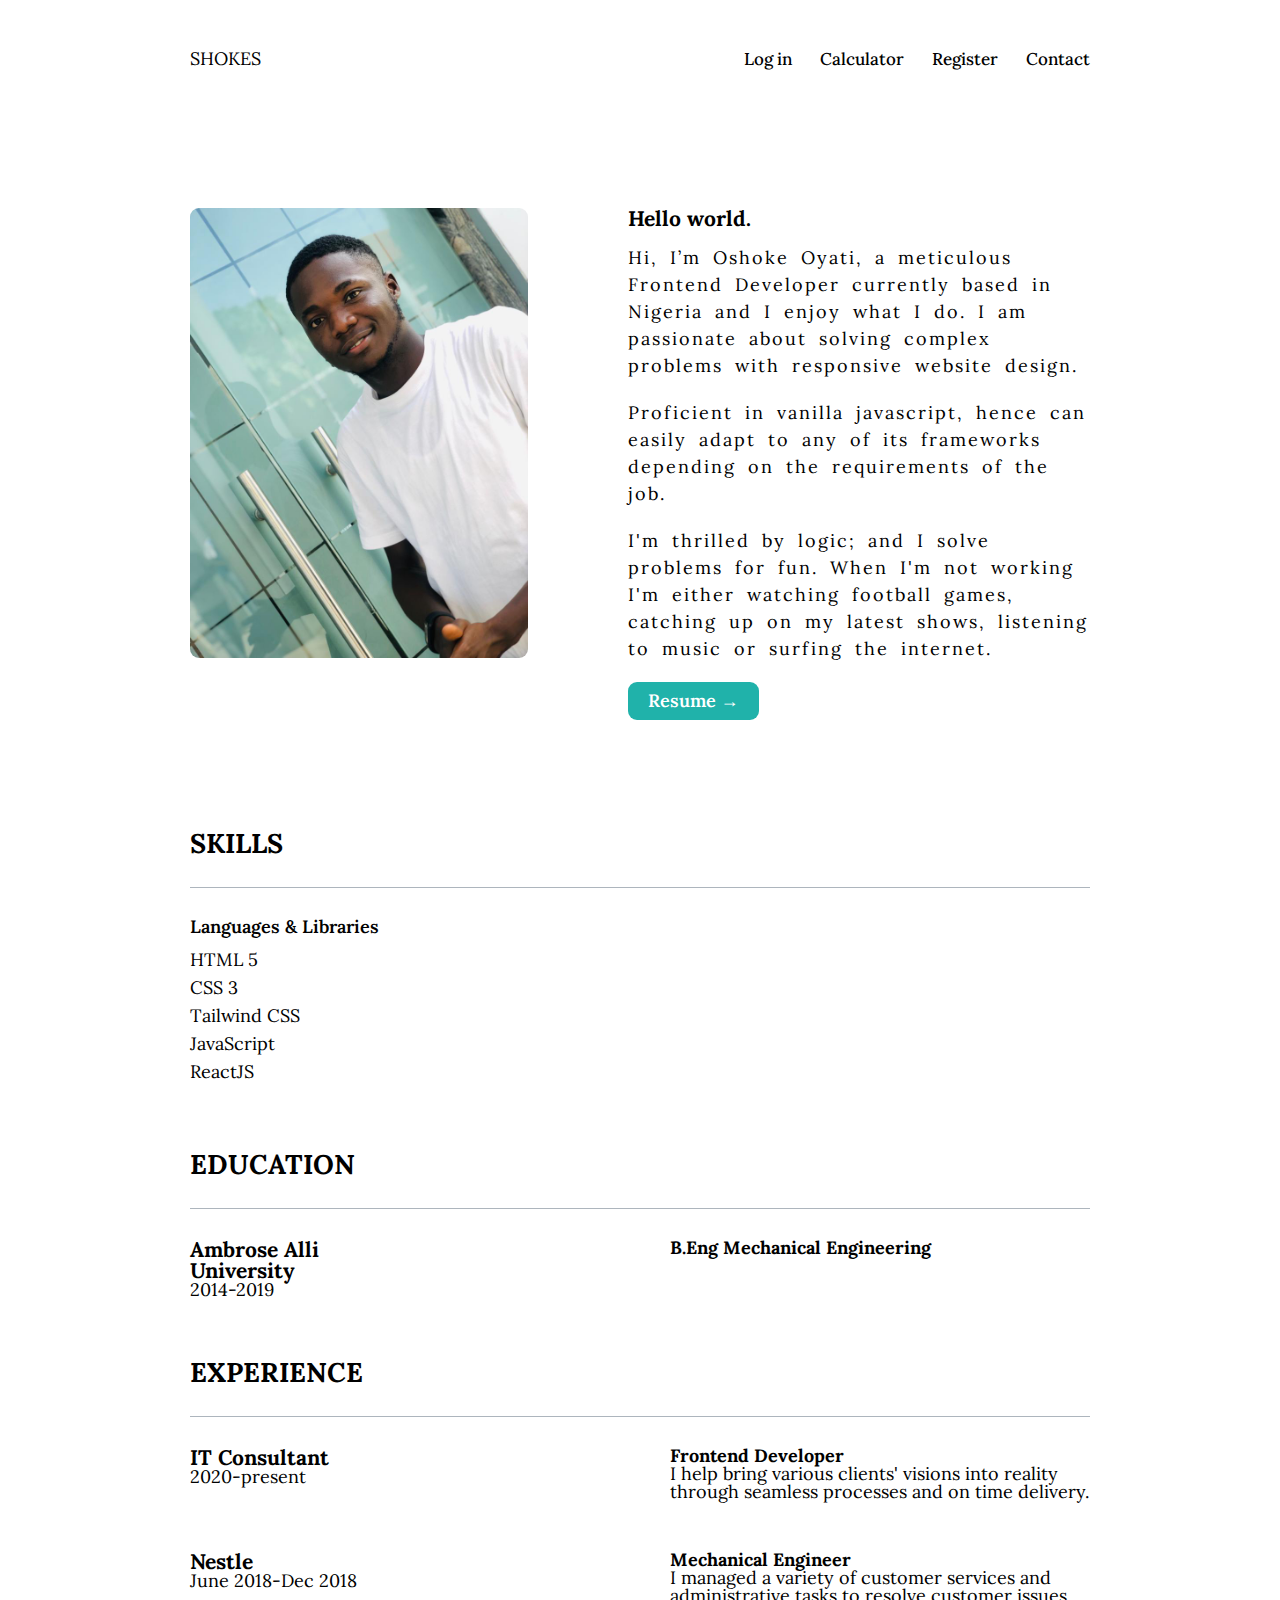
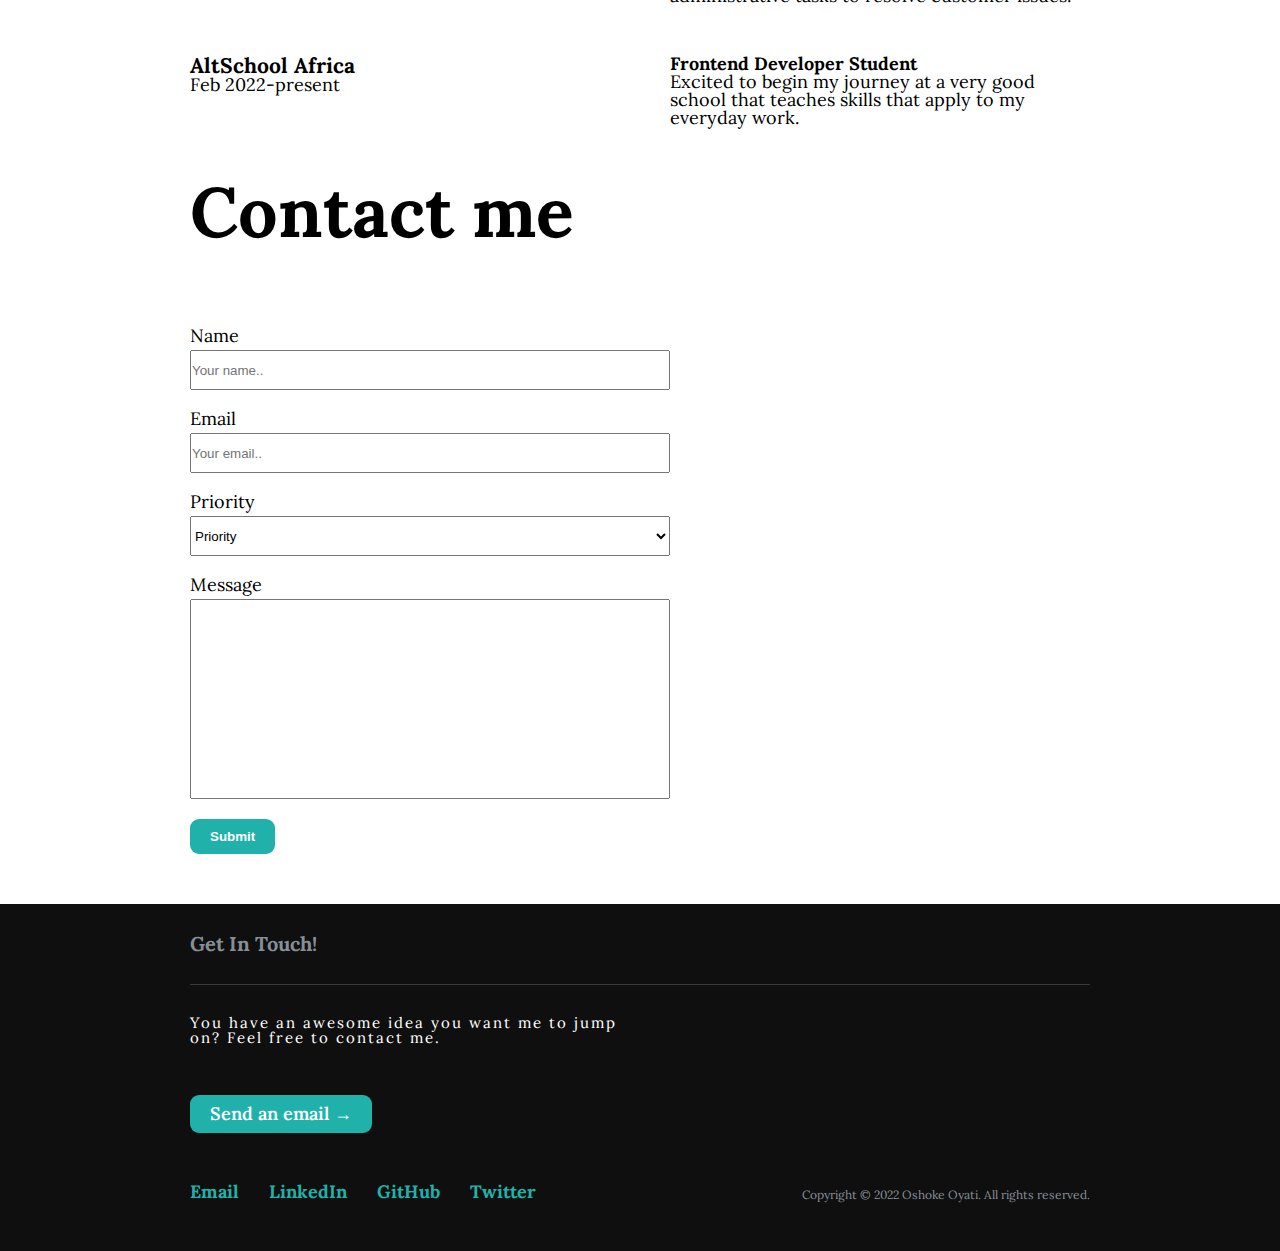
<file: index.html>
<!DOCTYPE html>
<html lang="en">
  <head>
    <meta charset="UTF-8" />
    <meta http-equiv="X-UA-Compatible" content="IE=edge" />
    <meta
      name="description"
      content="This is the portfolio website of the Frontend Developer, Oshoke Oyati."
    />
    <meta name="viewport" content="width=device-width, initial-scale=1.0" />

    <link rel="manifest" href="manifest.webmanifest" />

    <title>Shokes - Frontend Developer</title>
    <link rel="stylesheet" href="style.css" />

    <link rel="preconnect" href="https://fonts.googleapis.com" />
    <link rel="preconnect" href="https://fonts.gstatic.com" crossorigin />
    <link
      href="https://fonts.googleapis.com/css2?family=Lora:ital,wght@0,400;0,500;0,600;0,700;1,500;1,700&display=swap"
      rel="stylesheet"
    />

    <link rel="preconnect" href="https://fonts.googleapis.com" />
    <link rel="preconnect" href="https://fonts.gstatic.com" crossorigin />
    <link
      href="https://fonts.googleapis.com/css2?family=Fredoka:wght@500;600;700&display=swap"
      rel="stylesheet"
    />
  </head>
  <body>
    <section class="section-home container">
      <header class="header">
        <a class="logo" href="index.html">SHOKES </a>

        <nav class="nav">
          <ul class="main-nav-lists">
            
            <li><a class="main-nav-list" href="sign.html">Log in</a></li>
            <li>
              <a class="main-nav-list" href="calculator.html">Calculator</a>
            </li>
              <li><a href="Signup.html" class="main-nav-list">Register</a></li>
            <li><a class="main-nav-list"  href="#contact.html">Contact</a></li>
          </ul>
        </nav>
      </header>
    </section>

    <section class="container">
      

      <div class="about-flex section">
        <img src="images/shokes.jpeg" alt="image of oshoke" />
        <div class="about-text">
          <h3 class="hello-world">Hello world.</h3>
          <p>
            Hi, I’m Oshoke Oyati, a meticulous Frontend Developer currently
            based in Nigeria and I enjoy what I do. I am passionate about
            solving complex problems with responsive website design.
          </p>

          <p>
            Proficient in vanilla javascript, hence can easily adapt to any of
            its frameworks depending on the requirements of the job.
          </p>

          <p>
            I'm thrilled by logic; and I solve problems for fun. When I'm not
            working I'm either watching football games, catching up on my latest
            shows, listening to music or surfing the internet.
          </p>
          <a
            class="btn"
            href="#"
            target="_blank"
            >Resume &rarr;</a
          >
        </div>
      </div>
    </section>

    <section class="tech-skills section section-hidden">
      <h2 class="section-heading container skills">Skills</h2>
      <div class="language container">
        <p>Languages & Libraries</p>
        <ul class="language-lists">
          <li class="language-list">HTML 5</li>
          <li class="language-list">CSS 3</li>
          <li class="language-list">Tailwind CSS</li>
          <li class="language-list">JavaScript</li>
          <li class="language-list">ReactJS</li>
        </ul>
      </div>
    </section>

    <section class="tech-skills section section-hidden">
      <h2 class="section-heading container skills">Education</h2>

      <div class="school-name container">
        <div class="university-name">
          <h3>Ambrose Alli University</h3>
          <p>2014-2019</p>
        </div>

        <div class="course">
          <h4>B.Eng Mechanical Engineering</h4>
        </div>
      </div>
    </section>

    <section class="tech-skills section section-hidden">
      <h2 class="section-heading container skills">Experience</h2>

      <div class="education-details container">
        <div class="university-name">
          <h3>IT Consultant</h3>
          <p>2020-present</p>
        </div>

        <div class="course">
          <h4>Frontend Developer</h4>
          <p>
            I help bring various clients' visions into reality through seamless
            processes and on time delivery.
          </p>
        </div>
      </div>

      <div class="education-details container">
        <div class="university-name">
          <h3>Nestle</h3>
          <p>June 2018-Dec 2018</p>
        </div>

        <div class="course">
          <h4>Mechanical Engineer</h4>

          <p>
            I managed a variety of customer services and administrative tasks to
            resolve customer issues.
          </p>
        </div>
      </div>

      <div class="education-details container">
        <div class="university-name">
          <h3>AltSchool Africa</h3>
          <p>Feb 2022-present</p>
        </div>

        <div class="course">
          <h4>Frontend Developer Student</h4>
          <p>
            Excited to begin my journey at a very good school that teaches
            skills that apply to my everyday work.
          </p>
        </div>
      </div>
<section class="container" id="contact.html">
    <h2 class="main-section-heading ">Contact me</h2>
  <form action="test.html" method="post"  id="form1" >
    <div class="grid-content">
   <label for="name">Name</label>
   <input type="text" for="name" id="name" name="name" placeholder="Your name.." required class="" />
    </div>
      <div class="grid-content">
   <label for="name">Email</label>
   <input type="text" for="email" id="email" name="email" placeholder="Your email.." required >
    </div>
     

       <div class="grid-content">
        <label for="" class="label">Priority</label>
         <select name="gender" id="gender">
         <option value='' disabled selected hidden>
             Priority
            </option>
        <option value="male">Frontend</option>
           <option value="Female">Backend</option>
            <option value="others">Fullstack</option>
       </select>
       </div>
        <div class="grid-content">
   <label for="name">Message</label>
 
    <input type="text" for="email" id="email" name="email" class="message-input" required >
    </div>
  
      <div>

      
<button type="submit" form="form1" value="Submit" class="btn">Submit</button>
   </form>

</section>
        
    </section>

   <section class="section-footer section section-hidden">
      <h3 class="get-in-touch-text container">Get In Touch!</h3>
      <footer class="footer container">
        <div class="get-in-touch">
          <p>
            You have an awesome idea you want me to jump on? Feel free to
            contact me.
          </p>

          <a
            class="btn-footer"
            href="mailto:oyatioshoke@yahoo.com"
            target="_blank"
            >Send an email &rarr;</a
          >
          <div class="socials">
            <a
              class="social-links"
              href="mailto:oyatioshoke@yahoo.com"
              target="_blank"
              >Email</a
            >
            <a
              class="social-links"
              href="https://www.linkedin.com/in/oshoke-oyati?lipi=urn%3Ali%3Apage%3Ad_flagship3_profile_view_base_contact_details%3B7bIwlnH1TeKUJ6r3jWAS6g%3D%3D"
              target="_blank"
              >LinkedIn</a
            >
            <a
              class="social-links"
              href="https://github.com/shokes"
              target="_blank"
              >GitHub</a
            >
            <a
              class="social-links"
              href="https://twitter.com/Airshokes"
              target="_blank"
              >Twitter</a
            >
          </div>
        </div>

        <div class="copyright">
          Copyright © 2022 Oshoke Oyati. All rights reserved.
        </div>
      </footer>
    </section>
  </body>
</html>
</file>
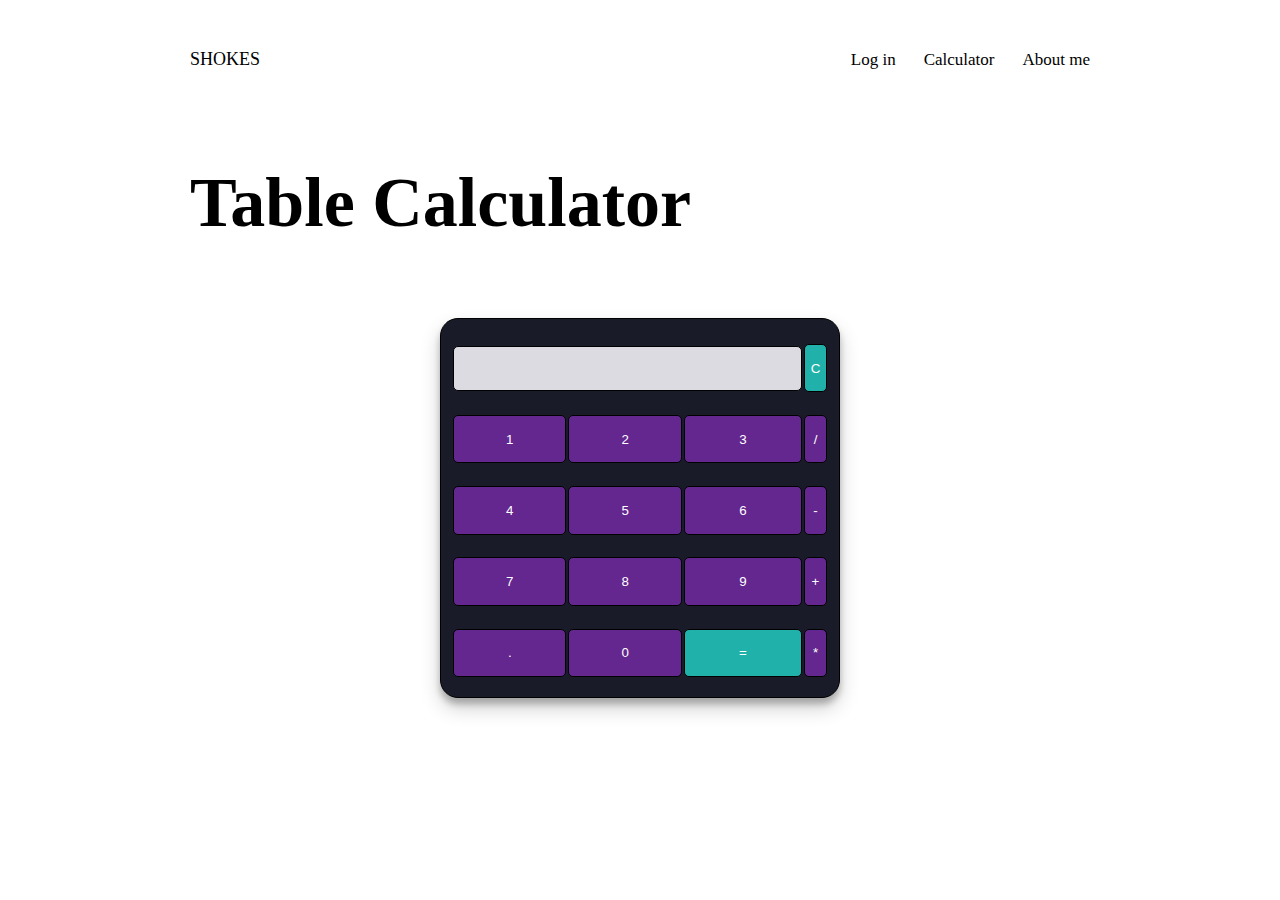
<file: calculator.html>
<!DOCTYPE html>
<html lang="en">
  <head>
    <meta charset="UTF-8" />
    <meta http-equiv="X-UA-Compatible" content="IE=edge" />
    <meta name="viewport" content="width=device-width, initial-scale=1.0" />

    <link rel="stylesheet" href="style.css" />

    <link rel="preconnect" href="https://fonts.googleapis.com" />
    <link rel="preconnect" href="https://fonts.gstatic.com" crossorigin />
    <link
      href="https://fonts.googleapis.com/css2?family=Fredoka:wght@500;600;700&display=swap"
      rel="stylesheet"
    />
    <title>Table Calculator</title>
  </head>
  <body>

     <section class="section-home container">
      <header class="header">
        <a class="logo" href="index.html">SHOKES </a>

        <nav class="nav">
          <ul class="main-nav-lists">
            
             <li><a class="main-nav-list" href="sign.html">Log in</a></li>
            <li>
              <a class="main-nav-list" href="calculator.html">Calculator</a>
            </li>
            
             <li><a class="main-nav-list" href="index.html">About me</a></li>
          </ul>
        </nav>
      </header>
    </section>
    <section class="container">


      <h2 class="main-section-heading">Table Calculator</h2>

     <table class = "calculator" >
 <tr>
 <td colspan = "3"> <input class = "display-box" type = "text" disabled /> </td>
<td> <input class="special-button" type = "button" value = "C"  /> </td>
 </tr>
 <tr>
 
 <td> <input class = "button" type = "button" value = "1"/> </td>
 <td> <input class = "button" type = "button" value = "2"/> </td>
 <td> <input class = "button" type = "button" value = "3"  /> </td>
 <td> <input class = "button" type = "button" value = "/" /> </td>
 </tr>
 <tr>
 <td> <input class = "button" type = "button" value = "4"  /> </td>
 <td> <input class = "button" type = "button" value = "5"  /> </td>
 <td> <input class = "button" type = "button" value = "6"  /> </td>
 <td> <input class = "button" type = "button" value = "-"  /> </td>
 </tr>
 <tr>
 <td> <input class = "button" type = "button" value = "7"  /> </td>
 <td> <input class = "button" type = "button" value = "8" /> </td>
 <td> <input class = "button" type = "button" value = "9"  /> </td>
 <td> <input class = "button" type = "button" value = "+" /> </td>
 </tr>
 <tr>
 <td> <input class = "button" type = "button" value = "." /> </td>
 <td> <input class = "button" type = "button" value = "0"/> </td>
 
 <td> <input  type = "button" value = "=" class = "special-button" /> </td>
 <td> <input class = "button" type = "button" value = "*"   /> </td>
 </tr>
 </table>

</body>
</html>
</file>
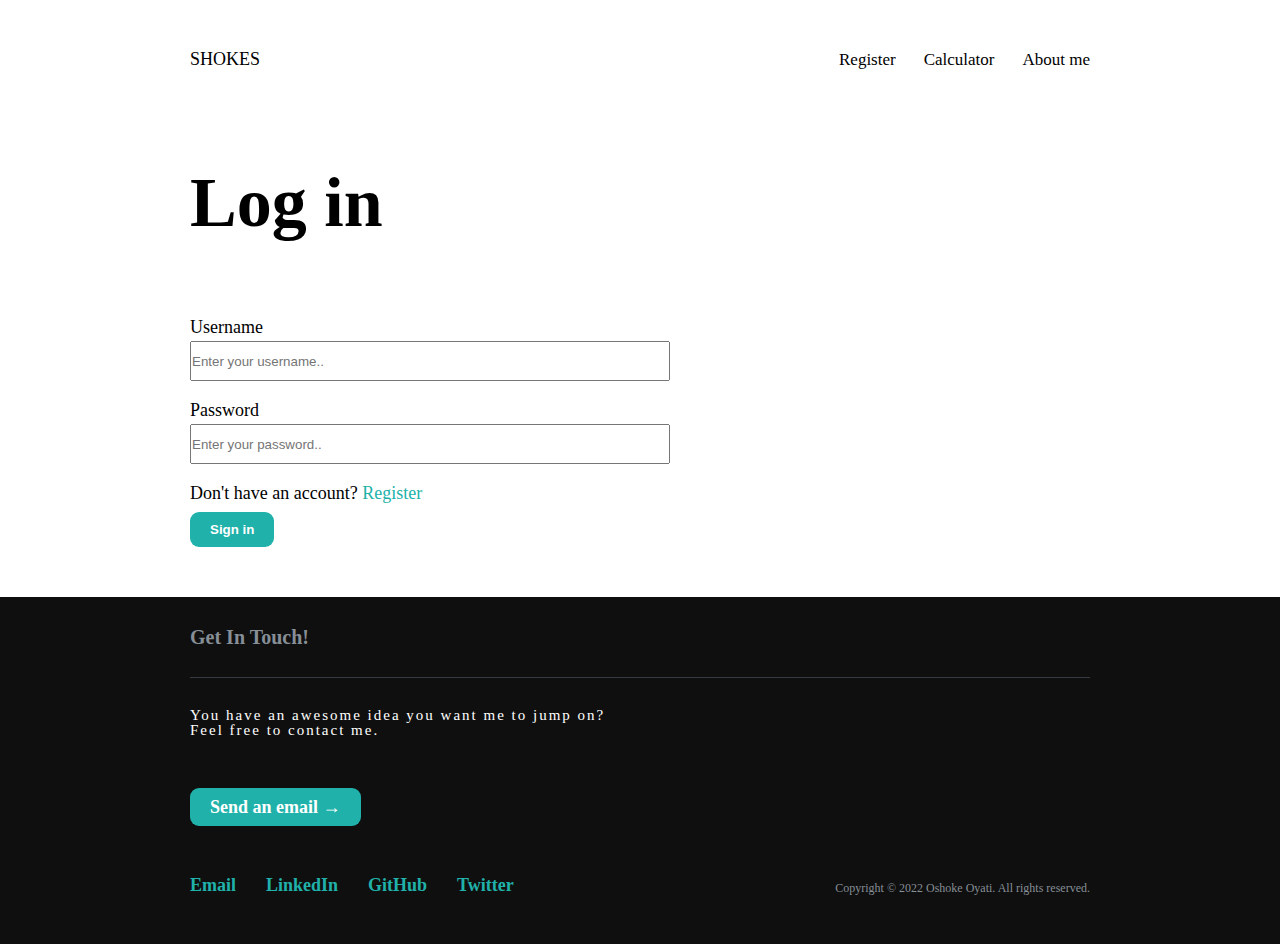
<file: sign.html>
<!DOCTYPE html>
<html lang="en">
  <head>
    <meta charset="UTF-8" />
    <meta http-equiv="X-UA-Compatible" content="IE=edge" />
    <meta name="viewport" content="width=device-width, initial-scale=1.0" />
    <link rel="stylesheet" href="style.css" />

    <link rel="preconnect" href="https://fonts.googleapis.com" />
    <link rel="preconnect" href="https://fonts.gstatic.com" crossorigin />
    <link
      href="https://fonts.googleapis.com/css2?family=Fredoka:wght@500;600;700&display=swap"
      rel="stylesheet"
    />
    <title>Log in</title>
  </head>
  <body>
    <section class="section-home container">
      <header class="header">
        <a class="logo" href="index.html">SHOKES </a>

        <nav class="nav">
          <ul class="main-nav-lists">
            <li><a href="Signup.html" class="main-nav-list">Register</a></li>
            <li>
              <a class="main-nav-list" href="calculator.html">Calculator</a>
            </li>
            <li><a class="main-nav-list" href="index.html">About me</a></li>
          </ul>
        </nav>
      </header>
    </section>
    <section class="container">
      <h2 class="main-section-heading">Log in</h2>

      <form action="test.html" method="post" id="form1">
        <div class="grid-content">
          <label for="name">Username</label>
          <input
            type="text"
            for="name"
            id="name"
            name="name"
            placeholder="Enter your username.."
            required
            class=""
          />
        </div>
        <div class="grid-content">
          <label for="name">Password</label>
          <input
            type="text"
            for="email"
            id="email"
            name="email"
            placeholder="Enter your password.."
            required
          />
        </div>

        <p class="account-para">
          Don't have an account?
          <a href="Signup.html" class="sign-up">Register</a>
        </p>
        <button class="btn">Sign in</button>
      </form>
    </section>

    <section class="section-footer section section-hidden">
      <h3 class="get-in-touch-text container">Get In Touch!</h3>
      <footer class="footer container">
        <div class="get-in-touch">
          <p>
            You have an awesome idea you want me to jump on? Feel free to
            contact me.
          </p>

          <a
            class="btn-footer"
            href="mailto:oyatioshoke@yahoo.com"
            target="_blank"
            >Send an email &rarr;</a
          >
          <div class="socials">
            <a
              class="social-links"
              href="mailto:oyatioshoke@yahoo.com"
              target="_blank"
              >Email</a
            >
            <a
              class="social-links"
              href="https://www.linkedin.com/in/oshoke-oyati?lipi=urn%3Ali%3Apage%3Ad_flagship3_profile_view_base_contact_details%3B7bIwlnH1TeKUJ6r3jWAS6g%3D%3D"
              target="_blank"
              >LinkedIn</a
            >
            <a
              class="social-links"
              href="https://github.com/shokes"
              target="_blank"
              >GitHub</a
            >
            <a
              class="social-links"
              href="https://twitter.com/Airshokes"
              target="_blank"
              >Twitter</a
            >
          </div>
        </div>

        <div class="copyright">
          Copyright © 2022 Oshoke Oyati. All rights reserved.
        </div>
      </footer>
    </section>
  </body>
</html>
</file>
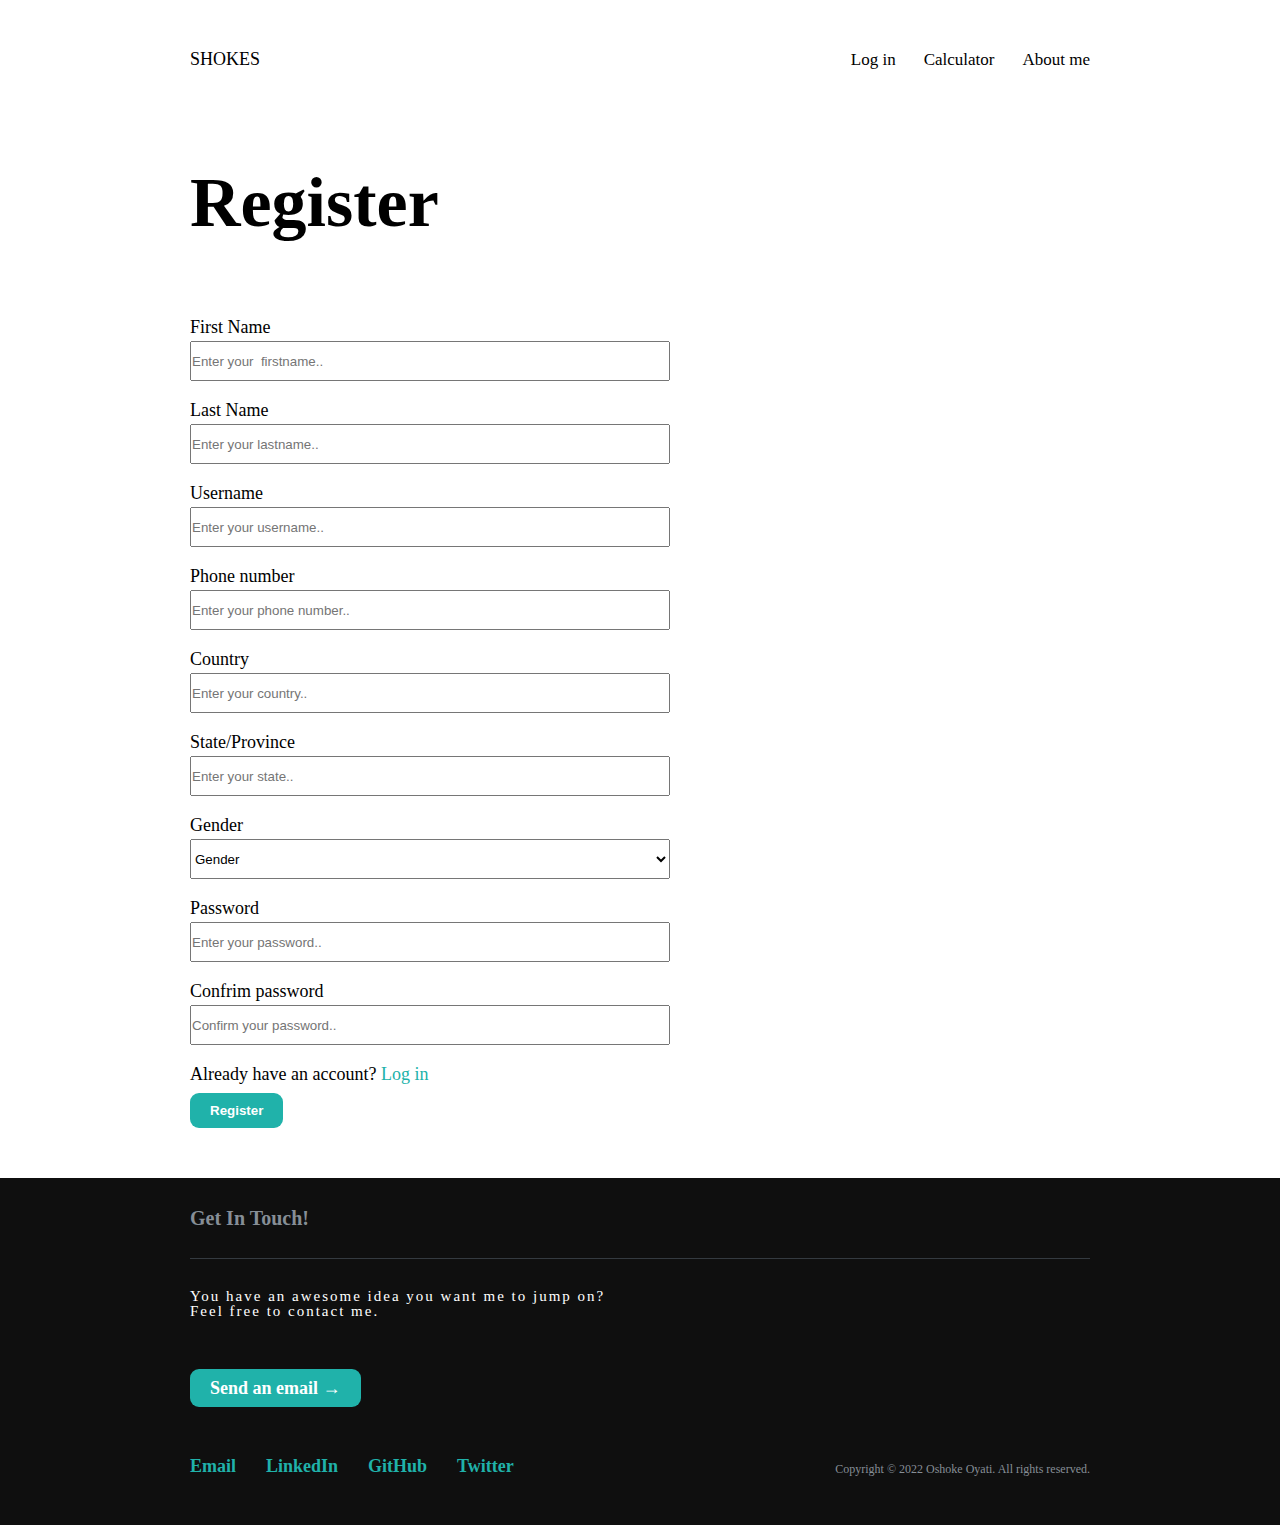
<file: Signup.html>
<!DOCTYPE html>
<html lang="en">
  <head>
    <meta charset="UTF-8" />
    <meta http-equiv="X-UA-Compatible" content="IE=edge" />
    <meta name="viewport" content="width=device-width, initial-scale=1.0" />
    <link rel="stylesheet" href="style.css" />

    <link rel="preconnect" href="https://fonts.googleapis.com" />
    <link rel="preconnect" href="https://fonts.gstatic.com" crossorigin />
    <link
      href="https://fonts.googleapis.com/css2?family=Fredoka:wght@500;600;700&display=swap"
      rel="stylesheet"
    />
    <title>Sign Up</title>
  </head>
  <body>
    <section class="section-home container">
      <header class="header">
        <a class="logo" href="index.html">SHOKES </a>

        <nav class="nav">
          <ul class="main-nav-lists">
            <li><a class="main-nav-list" href="sign.html">Log in</a></li>
            <li>
              <a class="main-nav-list" href="calculator.html">Calculator</a>
            </li>
            <li><a class="main-nav-list" href="index.html">About me</a></li>
          </ul>
        </nav>
      </header>
    </section>
    <section class="container">
      <h2 class="main-section-heading">Register</h2>
      <form action="test.html" method="post" id="form1">
        <div class="grid-content">
          <label for="name">First Name</label>
          <input
            type="text"
            for="name"
            id="name"
            name="name"
            placeholder="Enter your  firstname.."
            required
            class=""
          />
        </div>
        <div class="grid-content">
          <label for="name">Last Name</label>
          <input
            type="text"
            for="email"
            id="email"
            name="email"
            placeholder="Enter your lastname.."
            required
          />
        </div>

        <div class="grid-content">
          <label for="name">Username</label>
          <input
            type="text"
            for="email"
            id="email"
            name="email"
            placeholder="Enter your username.."
            required
          />
        </div>

        <div class="grid-content">
          <label for="name">Phone number</label>
          <input
            type="text"
            for="email"
            id="email"
            name="email"
            placeholder="Enter your phone number.."
            required
          />
        </div>

        <div class="grid-content">
          <label for="name">Country</label>
          <input
            type="text"
            for="email"
            id="email"
            name="email"
            placeholder="Enter your country.."
            required
          />
        </div>

        <div class="grid-content">
          <label for="name">State/Province</label>
          <input
            type="text"
            for="email"
            id="email"
            name="email"
            placeholder="Enter your state.."
            required
          />
        </div>
        <div class="grid-content">
          <label for="" class="label">Gender</label>
          <select name="gender" id="gender">
            <option value="" disabled selected hidden>Gender</option>
            <option value="male">Male</option>
            <option value="Female">Female</option>
            <option value="others">Others</option>
          </select>
        </div>
        <div class="grid-content">
          <label for="name">Password</label>
          <input
            type="text"
            for="email"
            id="email"
            name="email"
            placeholder="Enter your password.."
            required
          />
        </div>

        <div class="grid-content">
          <label for="name">Confrim password</label>
          <input
            type="text"
            for="email"
            id="email"
            name="email"
            placeholder="Confirm your password.."
            required
          />
        </div>

        <p class="account-para">
          Already have an account?
          <a href="Sign.html" class="sign-up">Log in</a>
        </p>
        <button class="btn">Register</button>
      </form>
    </section>

    <section class="section-footer section section-hidden">
      <h3 class="get-in-touch-text container">Get In Touch!</h3>
      <footer class="footer container">
        <div class="get-in-touch">
          <p>
            You have an awesome idea you want me to jump on? Feel free to
            contact me.
          </p>

          <a
            class="btn-footer"
            href="mailto:oyatioshoke@yahoo.com"
            target="_blank"
            >Send an email &rarr;</a
          >
          <div class="socials">
            <a
              class="social-links"
              href="mailto:oyatioshoke@yahoo.com"
              target="_blank"
              >Email</a
            >
            <a
              class="social-links"
              href="https://www.linkedin.com/in/oshoke-oyati?lipi=urn%3Ali%3Apage%3Ad_flagship3_profile_view_base_contact_details%3B7bIwlnH1TeKUJ6r3jWAS6g%3D%3D"
              target="_blank"
              >LinkedIn</a
            >
            <a
              class="social-links"
              href="https://github.com/shokes"
              target="_blank"
              >GitHub</a
            >
            <a
              class="social-links"
              href="https://twitter.com/Airshokes"
              target="_blank"
              >Twitter</a
            >
          </div>
        </div>

        <div class="copyright">
          Copyright © 2022 Oshoke Oyati. All rights reserved.
        </div>
      </footer>
    </section>
  </body>
</html>
</file>
<file: style.css>
* {
  padding: 0;
  margin: 0;
  box-sizing: border-box;
}

body {
  line-height: 1;
  color: #000;
  font-weight: 400;
  font-size: 1.8rem;

  font-family: 'Lora', serif;
}

.header {
  display: flex;
  justify-content: space-between;
  /* padding: 2rem 5rem; */
  align-items: center;
  padding: 5rem 0;
}

html {
  font-size: 62.5%;
  overflow-x: hidden;
  scroll-behavior: smooth;
}

.main-nav-lists {
  display: flex;
  list-style: none;
  gap: 2.8rem;
  align-items: center;
  justify-items: center;

  grid-template-columns: repeat(3, 1fr);
}

.main-nav-list {
  text-decoration: none;
  color: #000;
  font-weight: 500;

  font-size: 1.7rem;
  transition: all 0.1s linear;
}

.container {
  max-width: 90rem;
  margin: 0 auto;
}

.about-flex {
  display: flex;
  gap: 10rem;
  margin-top: 9rem;
  transition: transform 1s, opacity 1s;
}

.about-flex img {
  width: 100%;
  height: 45rem;
  border-radius: 9px;
}

.about-text p {
  margin-bottom: 2rem;
  line-height: 1.5;
  word-spacing: 0.5rem;
  letter-spacing: 0.2rem;
}

.hello-world {
  color: #000;
  margin-bottom: 1.5rem;
}

.skills {
  padding: 6rem 0 3rem 0;
  border-bottom: 1px solid #adb5bd;
  margin-bottom: 3rem;
  text-transform: uppercase;
}

.language p {
  color: #000;
  margin-bottom: 1.5rem;
  font-weight: 600;
}

.language-lists {
  list-style: none;
}

.language-list {
  margin-bottom: 1rem;
}

.education-details {
  display: grid;
  gap: 30rem;
  margin-bottom: 5rem;
  grid-template-columns: 30fr 70fr;
}

.school-name {
  display: grid;
  gap: 30rem;

  grid-template-columns: 30fr 70fr;
}

.university-name {
  color: #000;
}

.course {
  color: #000;
}

.main-section-heading {
  font-size: 7rem;
  font-weight: 700;
  color: #000;
  margin-top: 5rem;
  margin-bottom: 8rem;
}

.btn,
.btn:link,
.btn:visited {
  display: inline-block;

  padding: 1rem 2rem;
  border-radius: 9px;
  color: #fff;
  font-weight: 600;
  margin-bottom: 5rem;
  cursor: pointer;
  text-decoration: none;
  background-color: #20b2aa;
}

.btn:hover,
.btn:active {
  background-color: #fff;
  color: #000;
  box-shadow: inset 0 0 0 3px #000;
}

.logo {
  text-decoration: none;

  color: #000;
}

.form-grid {
  display: grid;
}

input {
  display: block;
  width: 48rem;
  height: 4rem;
  margin-top: 0.5rem;
}

.message-input {
  height: 20rem;
}

select {
  width: 48rem;
  display: block;
  height: 4rem;
  margin-top: 0.5rem;
}

.grid-content {
  margin-bottom: 2rem;
}

button {
  background: none;
  border: none;
}

.section-footer {
  background-color: #0f0f0f;
  transition: transform 1s, opacity 1s;
}

.copyright {
  font-size: 1.2rem;
  align-self: flex-end;
  margin-bottom: 5rem;
  color: #868e96;

  justify-self: end;
}

.get-in-touch-text {
  font-size: 2rem;

  color: #868e96;
  font-weight: 700;
  border-bottom: 1px solid #343a40;
  padding: 3rem 0 3rem 0;
}

.get-in-touch p {
  margin-bottom: 5rem;
  font-size: 1.5rem;
  color: #fff;
  letter-spacing: 0.2rem;
}

.email-copyright {
  display: flex;
}

.btn-footer,
.btn-footer:link,
.btn-footer:visited {
  display: inline-block;

  padding: 1rem 2rem;
  border-radius: 9px;
  color: #fff;
  font-weight: 600;
  margin-bottom: 5rem;
  cursor: pointer;
  text-decoration: none;
  background-color: #20b2aa;
}

.btn-footer:hover,
.btn-footer:active {
  background-color: #0f0f0f;
  box-shadow: inset 0 0 0 3px #000;
}

/* ///// */
.footer {
  display: grid;
  padding: 3rem 0 0 0;
  grid-template-columns: 55fr 45fr;
  column-gap: 10rem;
  color: #ced4da;
}

.socials {
  display: flex;
  gap: 3rem;

  margin-bottom: 5rem;
}

.social-links {
  text-decoration: none;
  color: #20b2aa;
  font-weight: 900;
}

.sign-up {
  text-decoration: none;
  color: #20b2aa;
}

.account-para {
  margin-bottom: 1rem;
}

table {
  width: 20rem;

  border: 1px solid #000;
}

.calc-input {
  width: 20rem;
}

.calculator {
  padding: 10px;
  border-radius: 1em;
  height: 380px;
  width: 400px;
  margin: auto;
  background-color: #191b28;
  box-shadow: rgba(0, 0, 0, 0.19) 0px 10px 20px, rgba(0, 0, 0, 0.23) 0px 6px 6px;
}
.display-box {
  background-color: #dcdbe1;
  border: solid black 0.5px;
  color: black;
  border-radius: 5px;
  width: 100%;
  height: 65%;
}
.button {
  background-color: #64278f;
  color: white;
  border: solid black 0.5px;
  width: 100%;
  border-radius: 5px;
  height: 70%;
  outline: none;
}
.button:active {
  background: #e5e5e5;
}

.special-button {
  color: white;
  border: solid black 0.5px;
  width: 100%;
  border-radius: 5px;
  height: 70%;
  outline: none;
  background-color: #20b2aa;
}
</file>
